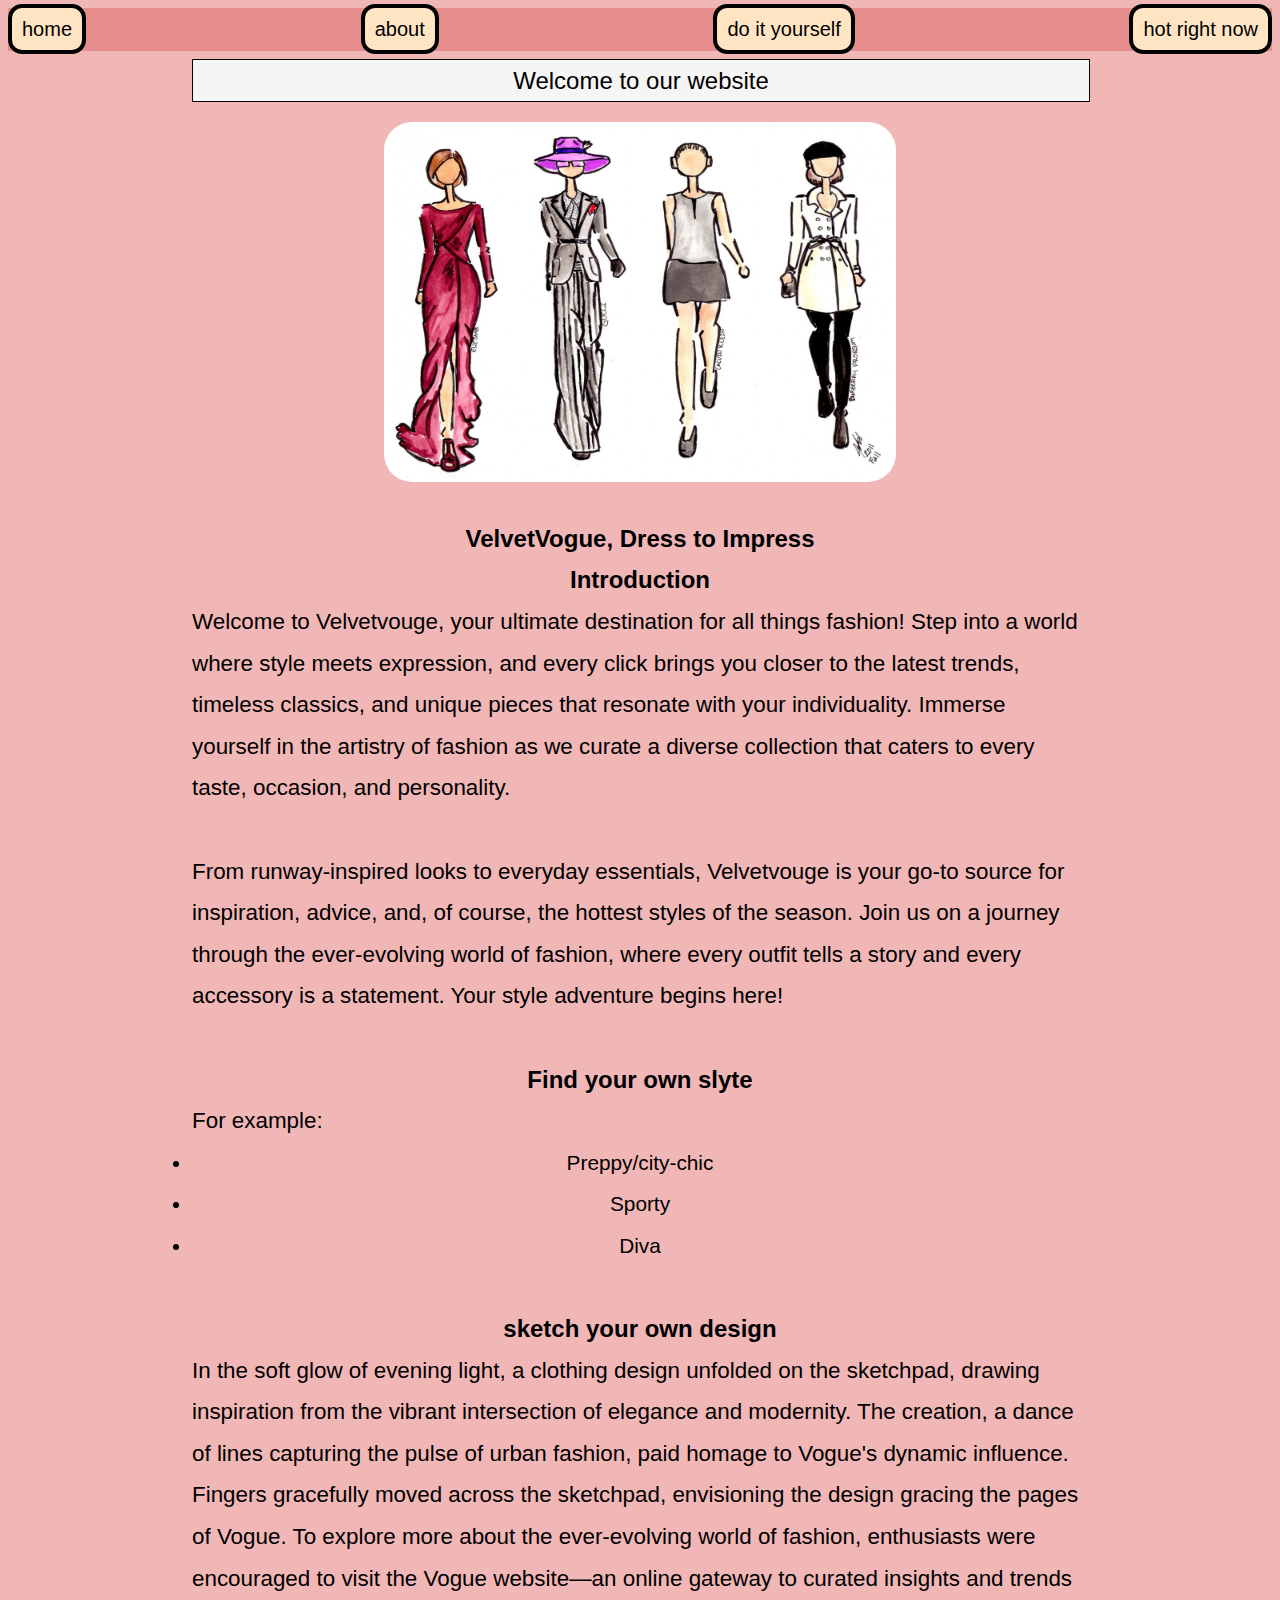
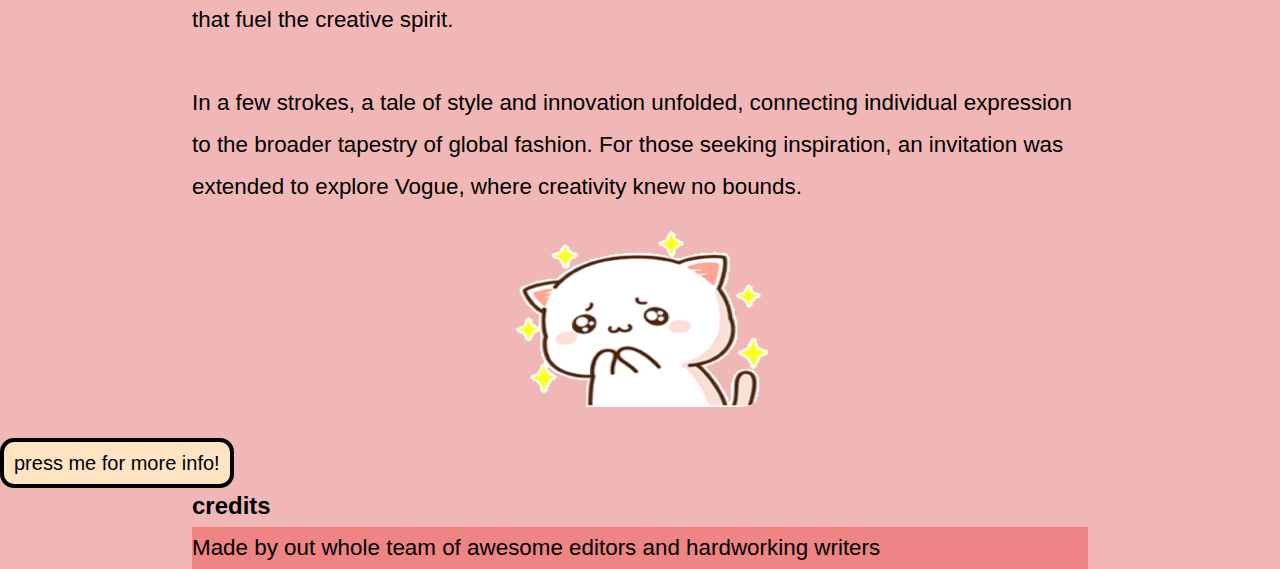
<file: index.html>
<!DOCTYPE html>
<html lang="en">

<head>
    <title>Dressing time</title>
    <meta charset="UTF-8">
    <meta name="viewport" content="width=device-width, initial-scale=1.0">
    <link rel="stylesheet" href="style.css">
</head>

<body>
    <header>
        <nav>
            <ul>
                <li><a href="index.html">home</a></li>
                <li><a href="about.html">about</a></li>
                <li><a href="portfolio.html">do it yourself</a></li>
                <li><a href="contact.html">hot right now</a></li>
            </ul>
        </nav>
    </header>
    <main>
        <h1>Welcome to our website</h1>
        <img class="mainimage" src="images/modeshow.jpeg" alt="modellen tekening">
        <h2>VelvetVogue, Dress to Impress</h2>
        <h2>Introduction</h2>
        <p>Welcome to Velvetvouge, your ultimate destination for all
            things fashion! Step into a world where style meets expression,
            and every click brings you closer to the latest trends, timeless classics,
            and unique pieces that resonate with your individuality. Immerse yourself in the artistry of fashion
            as we curate a diverse collection that caters to every taste, occasion, and personality.
        </p>
        <br>
        <p>
            From
            runway-inspired
            looks to everyday essentials, Velvetvouge is your go-to source for inspiration, advice, and, of course,
            the hottest styles of the season. Join us on a journey through the ever-evolving world of fashion, where
            every
            outfit tells a story and every accessory is a statement.
            Your style adventure begins here!</p>
        <br>
        <h2>Find your own slyte</h2>
        <p>For example:</p>
        <ul>
            <li>Preppy/city-chic</li>
            <li>Sporty</li>
            <li>Diva</li>
        </ul>
        <br>
        <h2>sketch your own design</h2>
        <p>
            In the soft glow of evening light, a clothing design unfolded on the sketchpad, drawing inspiration from the
            vibrant
            intersection of elegance and modernity.
            The creation, a dance of lines capturing the pulse of urban fashion, paid homage to Vogue's dynamic
            influence.
        </p>
        <p>
            Fingers gracefully moved across the sketchpad, envisioning the design gracing the pages of Vogue.
            To explore more about the ever-evolving world of fashion, enthusiasts were encouraged
            to visit the Vogue website—an online gateway to curated insights and trends
            that fuel the creative spirit.
        </p>
        <br>
        <p>
            In a few strokes, a tale of style and innovation unfolded, connecting individual expression to the broader
            tapestry of global fashion.
            For those seeking inspiration, an invitation was extended to explore Vogue,
            where creativity knew no bounds.
        </p>
        <div>
            <!--deze code komt van deze site https://www.w3schools.com/html/tryit.asp?filename=tryhtml_images_hackman-->
            <img class="gif" src="images/actual.gif.gif" alt="cute cat gif">
        </div>
    </main>
    <a class="button" href="https://www.vogue.nl/">press me for more info!</a>
    <h2>credits</h2>
    <footer>
        <p>Made by out whole team of awesome editors and hardworking writers</p>
    </footer>
</body>

</html>
</file>
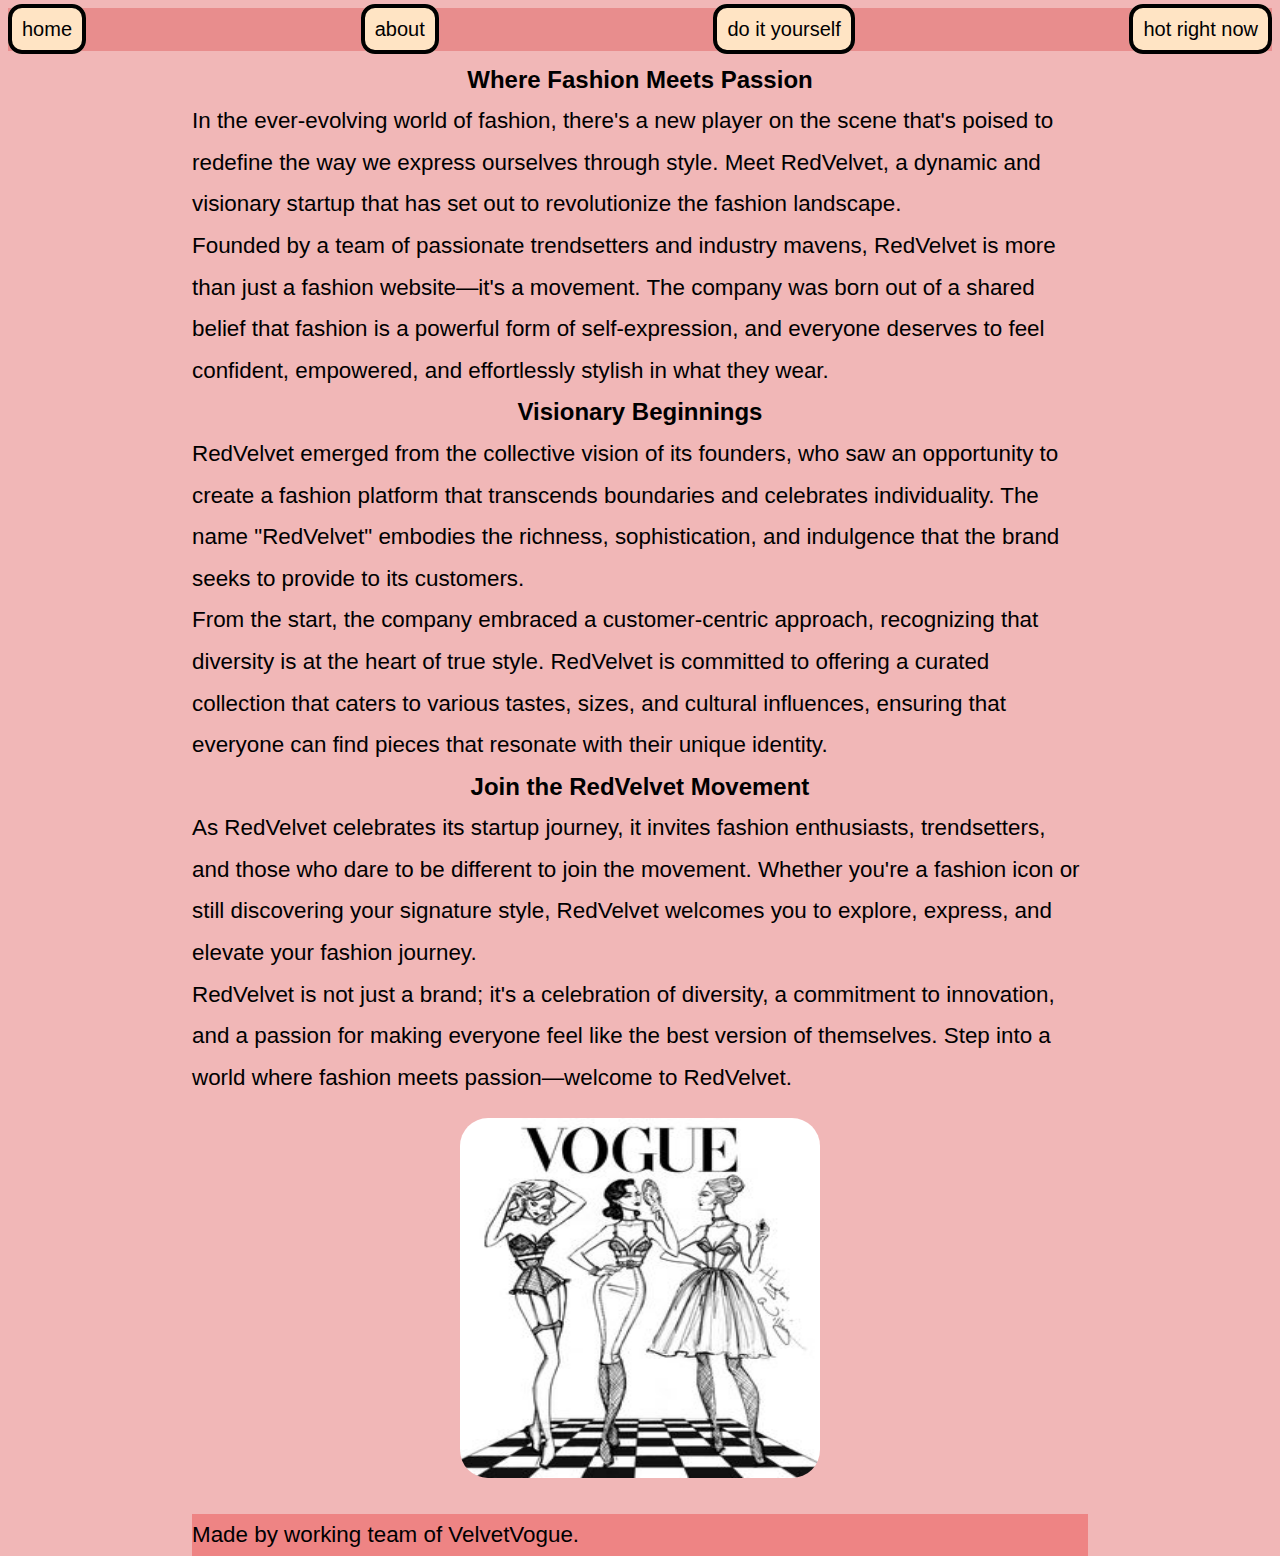
<file: about.html>
<!DOCTYPE html>
<html lang="en">

<head>
    <meta charset="UTF-8">
    <meta name="viewport" content="width=device-width, initial-scale=1.0">
    <title>About</title>
    <link rel="stylesheet" href="style.css">
</head>

<body>
    <header>
        <nav>
            <ul>
                <li><a href="index.html">home</a></li>
                <li><a href="about.html">about</a></li>
                <li><a href="portfolio.html">do it yourself</a></li>
                <li><a href="contact.html">hot right now</a></li>
            </ul>
        </nav>
    </header>
    <main>
        <section>
            <h2>Where Fashion Meets Passion</h2>
            <p>
                In the ever-evolving world of fashion,
                there's a new player on the scene that's poised to redefine
                the way we express ourselves through style.
                Meet RedVelvet, a dynamic and visionary startup that has set out
                to revolutionize the fashion landscape.
            </p>
            <p>
                Founded by a team of passionate trendsetters and industry mavens,
                RedVelvet is more than just a fashion website—it's a movement.
                The company was born out of a shared belief that fashion is a
                powerful form of self-expression, and everyone deserves to feel
                confident, empowered, and effortlessly stylish in what they wear.
            </p>
            <h2>Visionary Beginnings</h2>
            <p>
                RedVelvet emerged from the collective vision of its founders,
                who saw an opportunity to create a fashion platform that
                transcends boundaries and celebrates individuality.
                The name "RedVelvet" embodies the richness, sophistication,
                and indulgence that the brand seeks to provide to its customers.
            </p>
            <p>
                From the start, the company embraced a customer-centric approach,
                recognizing that diversity is at the heart of true style. RedVelvet
                is committed to offering a curated collection that caters to
                various tastes, sizes, and cultural influences, ensuring that
                everyone can find pieces that resonate with their unique identity.
            </p>
            <h2>
                Join the RedVelvet Movement
            </h2>
            <p>
                As RedVelvet celebrates its startup journey, it invites fashion
                enthusiasts, trendsetters, and those who dare to be different
                to join the movement. Whether you're a fashion icon or still
                discovering your signature style, RedVelvet welcomes you to
                explore, express, and elevate your fashion journey.
            </p>
            <p>
                RedVelvet is not just a brand; it's a celebration of diversity,
                a commitment to innovation, and a passion for making everyone feel
                like the best version of themselves. Step into a world where
                fashion meets passion—welcome to RedVelvet.
            </p>


            <img class="vogueabout" src="images/vogue.jpeg" alt="vouge schets">
        </section>
    </main>
    <footer>
        <p> Made by working team of VelvetVogue.</p>

    </footer>
</body>

</html>
</file>
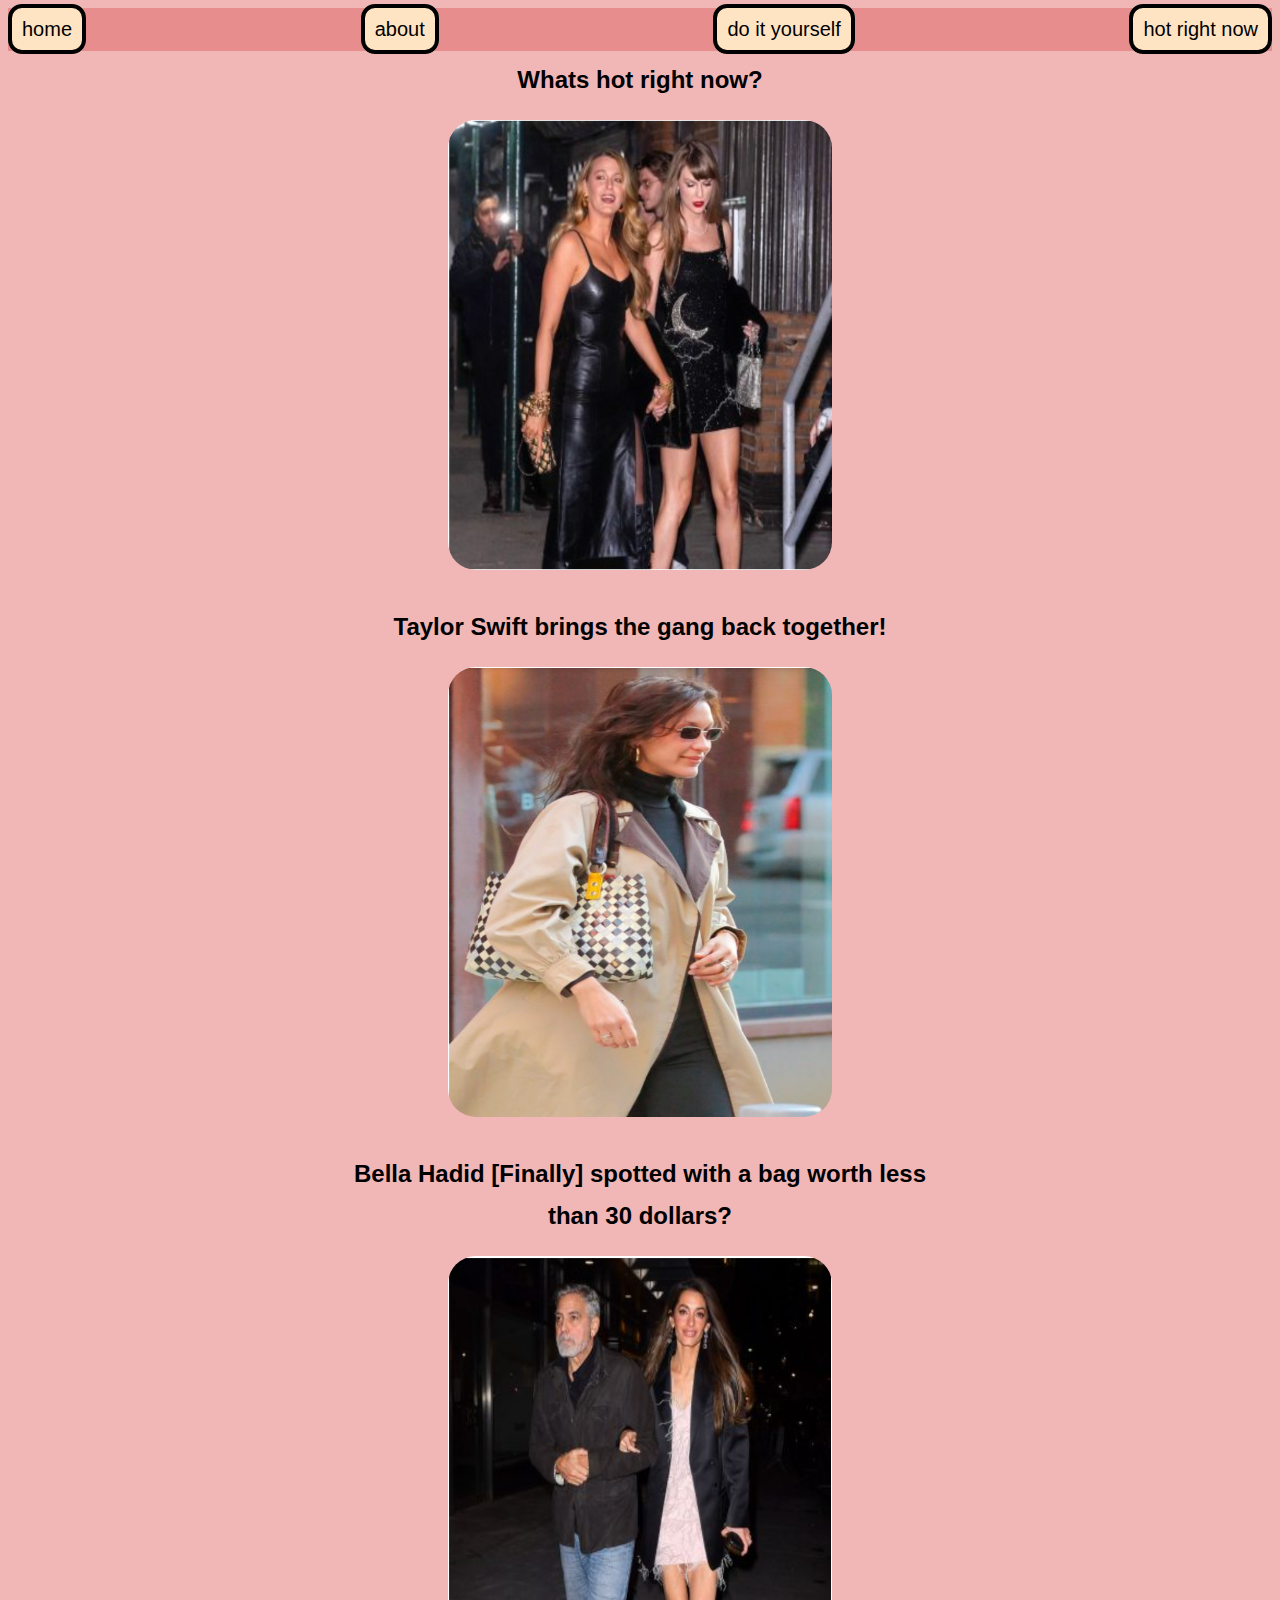
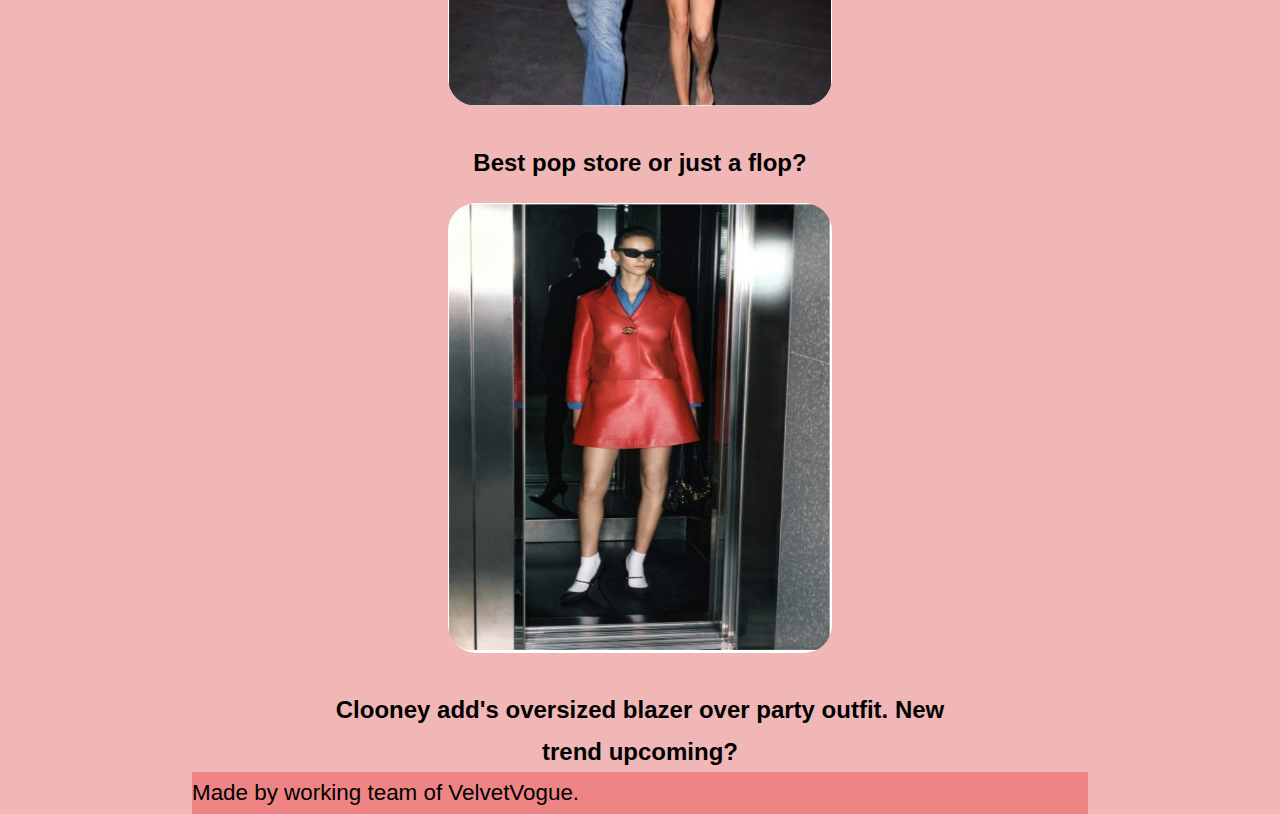
<file: contact.html>
<!DOCTYPE html>
<html lang="en">

<head>
    <meta charset="UTF-8">
    <meta name="viewport" content="width=device-width, initial-scale=1.0">
    <title>Fashion news</title>
    <link rel="stylesheet" href="style.css">
</head>

<body>
    <header>
        <nav>
            <ul>
                <li><a href="index.html">home</a></li>
                <li><a href="about.html">about</a></li>
                <li><a href="portfolio.html">do it yourself</a></li>
                <li><a href="contact.html">hot right now</a></li>
            </ul>
        </nav>
    </header>
    <main>
        <section>
            <h2>Whats hot right now?</h2>
            <img class="image" src="images/vouge4.png" alt="Taylor Swift and Blake Liveley">
            <h2><strong>Taylor Swift brings the gang back together!</strong></h2>
            <img class="image" src="images/vouge2.png" alt="Bella Hadid">
            <h2><strong>Bella Hadid [Finally] spotted with a bag worth less than 30 dollars?</strong></h2>
            <img class="image" src="images/vouge3.png" alt="Model">
            <h2><strong>Best pop store or just a flop?</strong></h2>
            <img src="images/vouge1.png" alt="model clooney add">
            <h2><strong>Clooney add's oversized blazer over party outfit. New trend upcoming?</strong></h2>
        </section>
    </main>

    <footer>
        <p> Made by working team of VelvetVogue.</p>
    </footer>
</body>

</html>
</file>
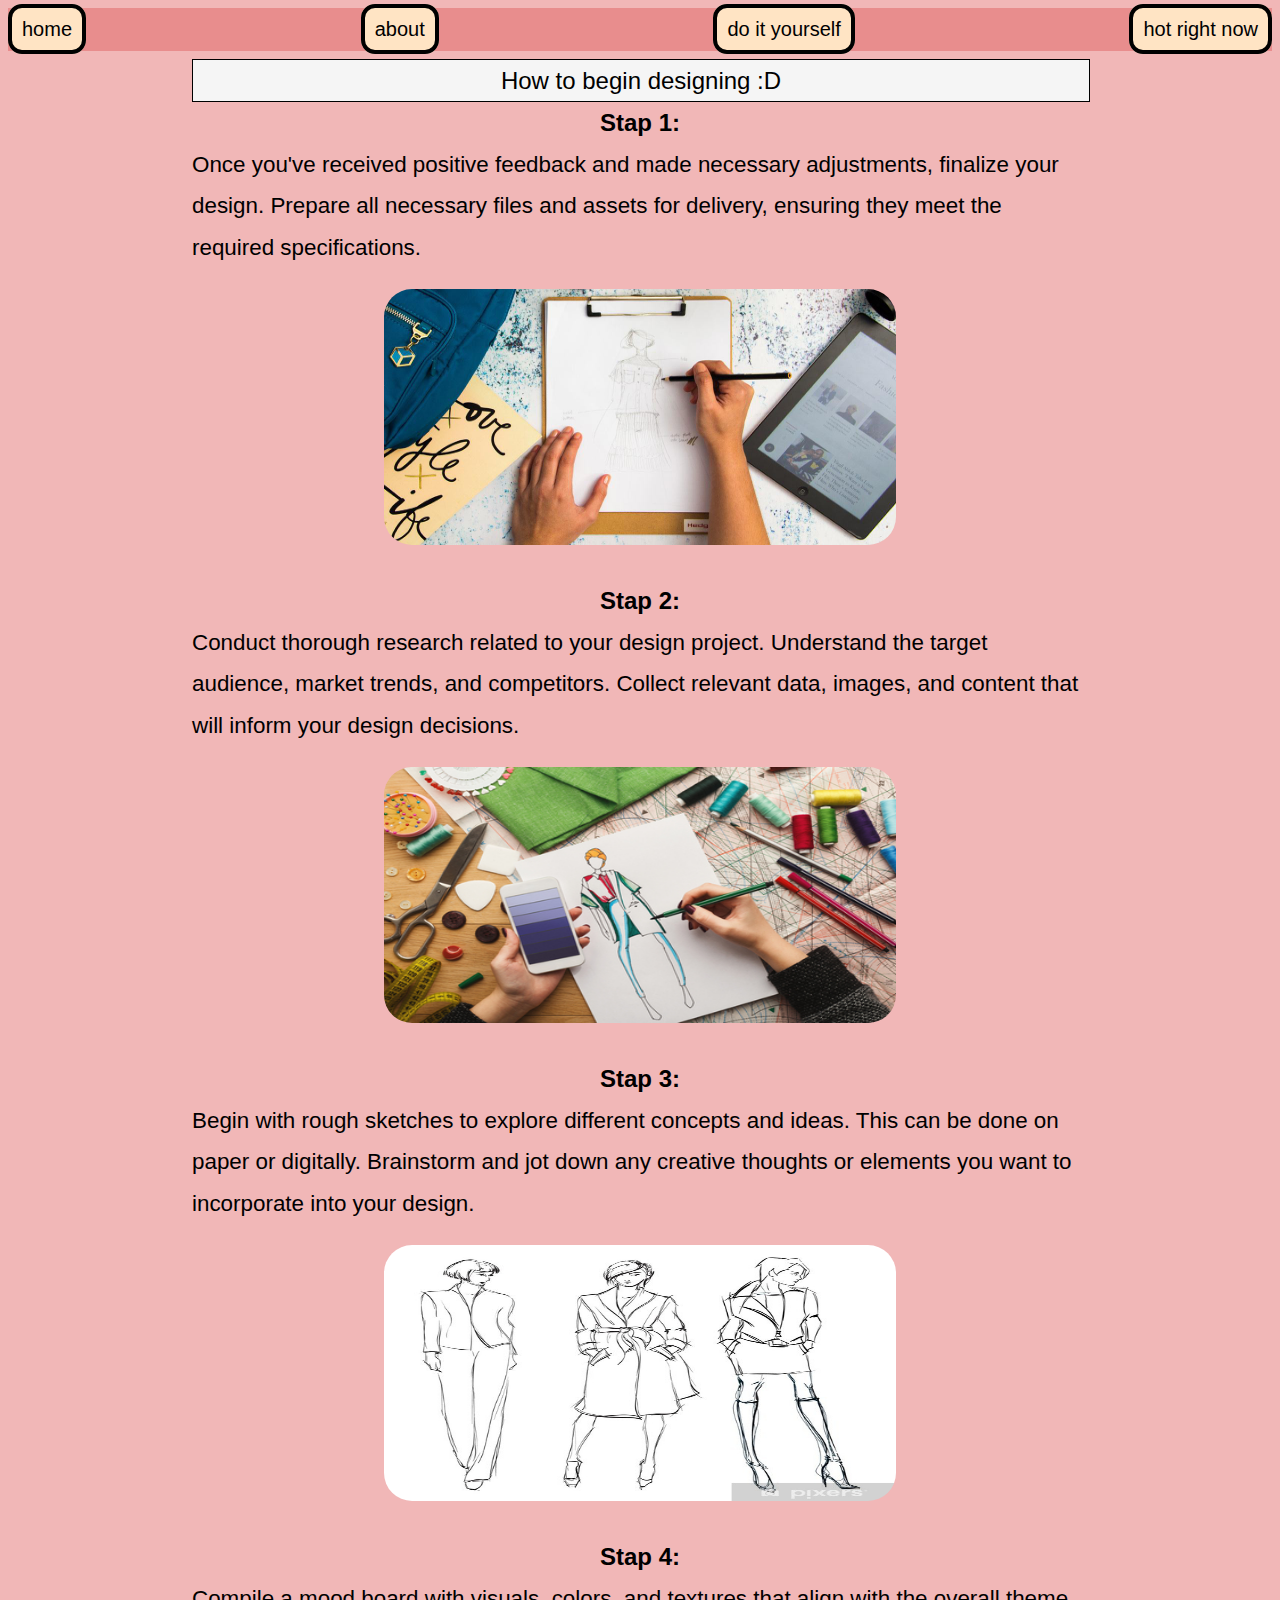
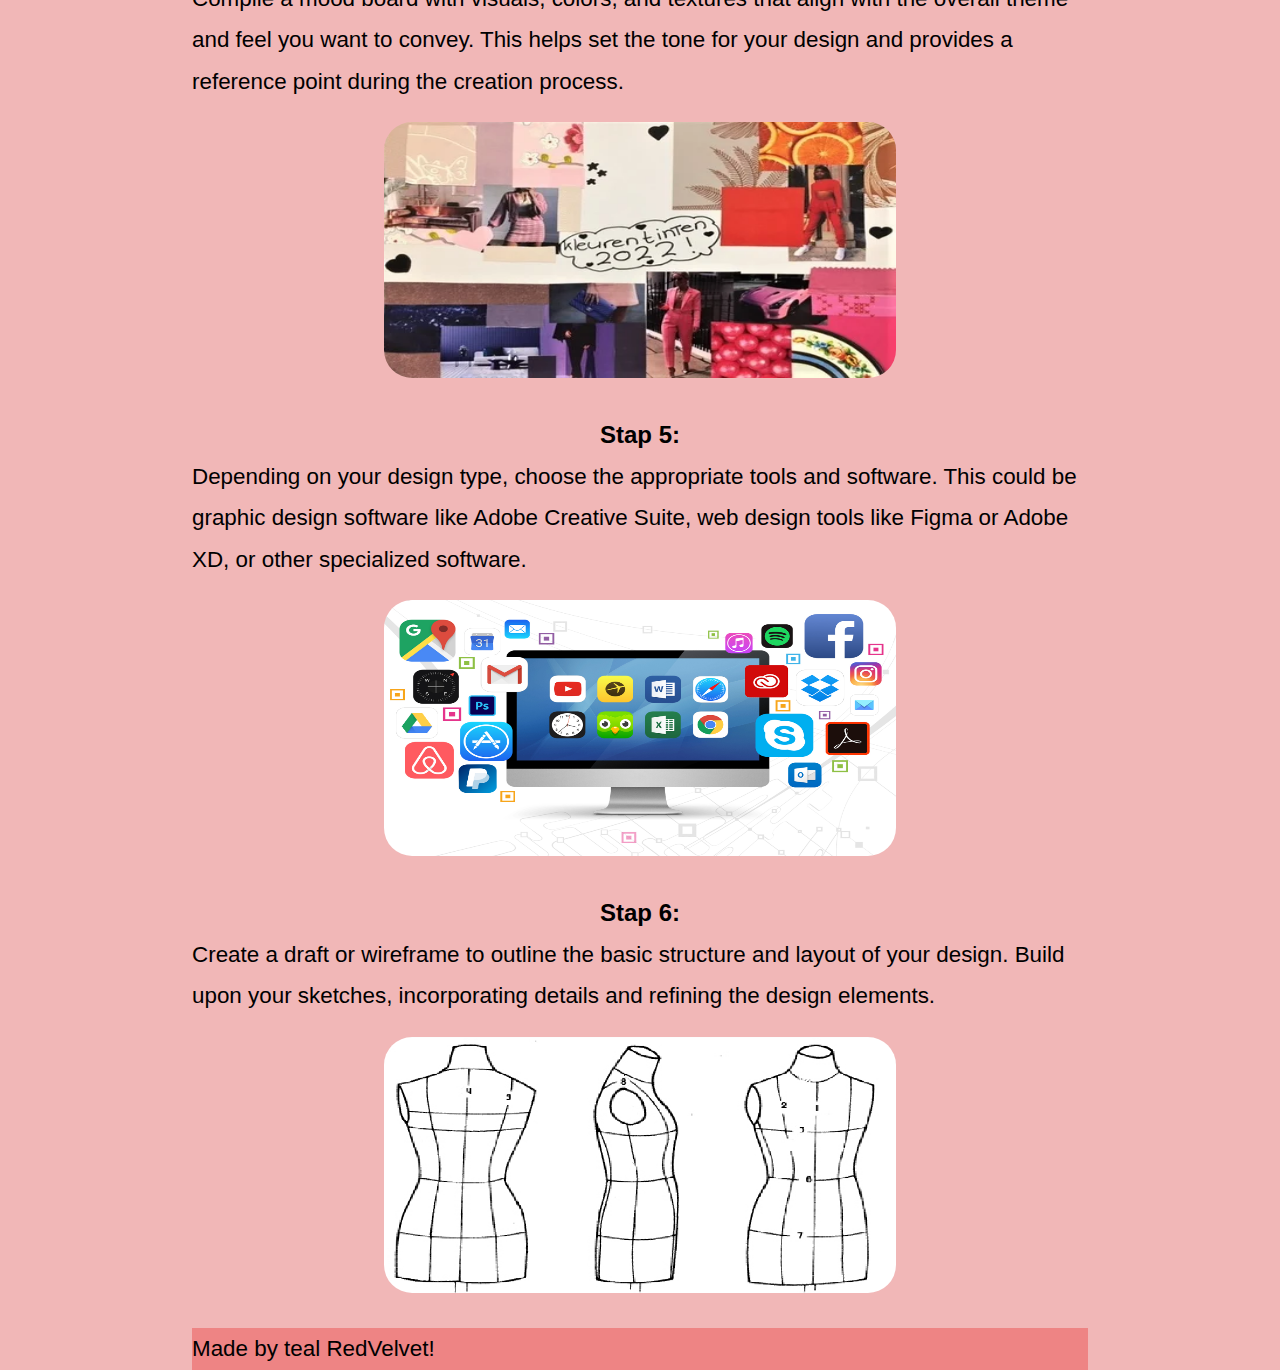
<file: portfolio.html>
<!DOCTYPE html>
<html lang="en">

<head>
    <meta charset="UTF-8">
    <meta name="viewport" content="width=device-width, initial-scale=1.0">
    <title>do it yourself</title>
    <link rel="stylesheet" href="style.css">
</head>

<body>
    <header>
        <nav>
            <ul>
                <li><a href="index.html">home</a></li>
                <li><a href="about.html">about</a></li>
                <li><a href="portfolio.html">do it yourself</a></li>
                <li><a href="contact.html">hot right now</a></li>
            </ul>
        </nav>
    </header>
    <main>
        <h1>How to begin designing :D</h1>

        <h2> Stap 1:</h2>
        <p>
            Once you've received positive feedback and made necessary adjustments, finalize your design.
            Prepare all necessary files and assets for delivery, ensuring they meet the required specifications.
        </p>

        <img class="fashion" src="images/modeschetsen1.jpeg" alt="modeschets1">
        <h2>Stap 2:</h2>
        <p>
            Conduct thorough research related to your design project. Understand the target audience, market trends,
            and competitors.
            Collect relevant data, images, and content that will inform your design decisions.
        </p>
        <img class="fashion" src="images/modeschets2.jpeg" alt="modeschets2">
        <h2>Stap 3:</h2>
        <p>
            Begin with rough sketches to explore different concepts and ideas. This can be done on paper or
            digitally.
            Brainstorm and jot down any creative thoughts or elements you want to incorporate into your design.
        </p>
        <img class="fashion" src="images/schets.jpg" alt="modeschets3">
        <h2>Stap 4:</h2>
        <p>
            Compile a mood board with visuals, colors, and textures that align with the overall theme and feel you
            want to convey.
            This helps set the tone for your design and provides a reference point during the creation process.
        </p>
        <img class="fashion" src="images/moodboard.webp" alt="moodboard">
        <h2>Stap 5:</h2>
        <p>
            Depending on your design type, choose the appropriate tools and software.
            This could be graphic design software like Adobe Creative Suite, web design tools like Figma or Adobe
            XD, or other specialized software.
        </p>
        <img class="fashion" src="images/softwares.jpeg" alt="soortensoftware">
        <h2>Stap 6:</h2>
        <p>
            Create a draft or wireframe to outline the basic structure and layout of your design.
            Build upon your sketches, incorporating details and refining the design elements.
        </p>
        <img class="fashion" src="images/structuur.png" alt="structuurpaspop">
    </main>
    <footer>
        <p>Made by teal RedVelvet!</p>
    </footer>
</body>

</html>
</file>
<file: style.css>
* {
    margin: 0;
    padding: 0;
}

body {
    background-color: rgb(241, 183, 183);
    font-family: Arial, Helvetica, sans-serif;
    line-height: 2.6em;

}

h1 {
    background-color: whitesmoke;
    font-size: x-large;
    font-weight: 200;
    margin: 0%;
    width: 100%;
    color: black;
    border: 1px solid black;
}

h2 {
    width: 70%;
    margin: 0 auto;
}

nav {
    padding: 0.5em;
}

nav ul {
    display: flex;
    list-style-type: none;
    justify-content: space-between;
    background-color: rgb(232, 141, 141);
}

main {
    margin: 0 auto;
    width: 70%;
    text-align: center;
}

main img {
    border-radius: 3rem;
    border: 1rem;
    padding: 20px;
    height: 50vh;
    width: 30vw;

}

p {
    font-size: 1.4em;
    text-align: left;
}

.ul,
li {
    font-size: 1.3em;
}

.mainimage {
    width: 40vw;
    height: 40vh;
}

.button,
nav a {
    font-size: 20px;
    padding: 0.5em;
    font-family: arial;
    color: black;
    border: 4px solid black;
    border-radius: 0.7em;
    background-color: bisque;
}

.button:hover,
nav a:hover {
    background: black;
    color: white;
    border-color: beige;
}

li a {
    color: black;
}

a:link {
    text-decoration: none;
}

img {
    padding: 50px;
    width: 60vw;
    height: 55vh;
    border-radius: 3rem;
    border: 1rem;
}

.flex-container {
    display: flex;
}

.flex-container div {
    background-color: #f1f1f1;
    margin: 0 auto;
    padding: 20px;
    font-size: 26px;
    flex-direction: column-reverse;
    align-items: flex-start;
}

div.figure img {
    justify-content: right;
    padding: 10px;
}


.fashion {
    height: 20vw;
    width: 40vw;
}

.gif {
    width: 20vw;
    height: 20vh;
}

.vogueabout {
    height: 40vh;
    width: 40vh;
}

.allefotos {
    display: flex;

    flex-direction: column;
    width: 45vw;
    height: 30vw;
}

.allefotos2 {
    display: flex;
    flex-direction: column;
    width: 30vw;
    height: 50vh;
}


footer {
    width: 70%;
    margin: 0 auto;
    background-color: rgb(238, 132, 132);
}
</file>
